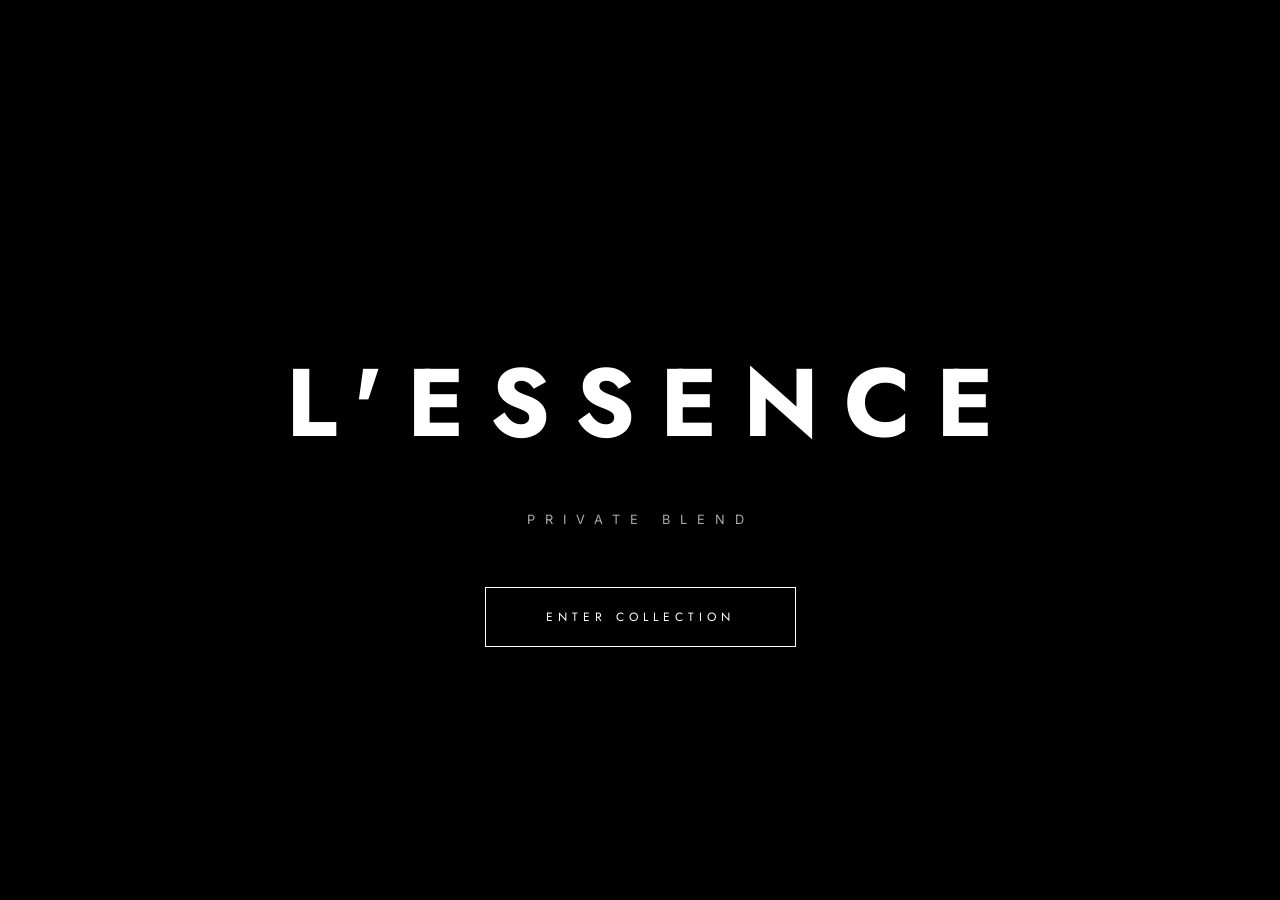
<file: index.html>
<!DOCTYPE html>
<html lang="en">
<head>
    <meta charset="UTF-8">
    <meta name="viewport" content="width=device-width, initial-scale=1.0">
    <title>L'ESSENCE | Private Blend Collection</title>
    
    <link href="https://fonts.googleapis.com/css2?family=Jost:wght@300;400;500;700&family=Inter:wght@300;400;600&display=swap" rel="stylesheet">
    <link rel="stylesheet" href="style.css">
</head>
<body>

    <section id="home-splash">
        <h1 class="splash-logo brand-font">L'ESSENCE</h1>
        <div style="font-family: 'Inter', sans-serif; letter-spacing: 10px; text-transform: uppercase; font-size: 0.8rem; margin-bottom: 60px; color: #aaa;">Private Blend</div>
        <button class="enter-btn" onclick="enterBoutique()">Enter Collection</button>
    </section>

    <div id="main-content" style="opacity: 0; transition: 1.5s;">
        <header>
            <div class="header-utility">
                <div>IN / INR</div>
                <div id="promo-text" style="color: var(--text); font-weight: 600;">Complimentary shipping on orders over 10,000/-</div>
                <div>Account / Client Services</div>
            </div>

            <div class="header-main">
                <div class="logo-nav brand-font">L'ESSENCE</div>
                <nav class="nav-tabs">
                    <a onclick="filterBoutique('all')">All Fragrances</a>
                    <a onclick="filterBoutique('bestseller')" style="color: var(--text);">Icons</a>
                    <a onclick="filterBoutique('combo')">Discovery</a>
                    <a href="javascript:void(0)" onclick="toggleCart(true)" style="color: var(--text); border-bottom: 1px solid var(--text); padding-bottom: 5px;">Cart (<span id="cart-count">0</span>)</a>
                </nav>
                <div id="progress-line"></div>
            </div>
        </header>

        <main>
            <div class="filter-bar" id="filter-bar">
                <button class="filter-btn active" onclick="filterBoutique('all', this)">View All</button>
                <button class="filter-btn" onclick="filterBoutique('high-lux', this)">Private Blend</button>
                <button class="filter-btn" onclick="filterBoutique('luxury', this)">Signature</button>
                <button class="filter-btn" onclick="filterBoutique('mid', this)">Reserve</button>
                <button class="filter-btn" onclick="filterBoutique('budget', this)">Essentials</button>
            </div>

            <section id="collections" class="boutique-grid"></section>
        </main>
    </div>

    <div class="cart-overlay" id="cart-overlay" onclick="toggleCart(false)">
        <div class="cart-drawer" onclick="event.stopPropagation()">
            <div class="bag-header">
                <h2 class="brand-font">Your Selection</h2>
                <span class="close-cart" onclick="toggleCart(false)">×</span>
            </div>
            
            <div class="cart-scroll-area">
                <div id="cart-items"></div>
                
                <div id="cart-checkout-details" style="display: none; padding-bottom: 40px;">
                    
                    <div style="padding: 20px 0; border-top: 1px solid var(--border); border-bottom: 1px solid var(--border); display: flex; gap: 10px; margin-top: 20px;">
                        <input type="text" id="promo-input" placeholder="ENTER DISCOUNT CODE" style="width: 70%; border: 1px solid var(--border); padding: 12px 15px; font-size: 0.7rem; outline: none; text-transform: uppercase;">
                        <button class="btn-secondary" style="width: 30%; margin: 0; font-size: 0.65rem; padding: 0;" onclick="applyPromo()">APPLY</button>
                    </div>
                    <div id="promo-msg" style="font-size: 0.65rem; margin-top: 10px; letter-spacing: 1px; text-transform: uppercase;"></div>

                    <div class="order-summary" style="background: var(--bg); border: 1px solid var(--border); padding: 25px; margin: 25px 0;">
                        <div style="font-size: 0.75rem; font-weight: 600; letter-spacing: 3px; font-family: 'Jost', sans-serif; margin-bottom: 20px;">ORDER SUMMARY</div>
                        
                        <div style="display: flex; justify-content: space-between; font-size: 0.8rem; margin-bottom: 15px; color: var(--muted);">
                            <span>Subtotal</span> <span id="sum-sub">0/-</span>
                        </div>
                        <div id="sum-discount-row" style="display: flex; justify-content: space-between; font-size: 0.8rem; margin-bottom: 15px; color: #4caf50; display: none;">
                            <span>Discount Applied</span> <span id="sum-discount">-0/-</span>
                        </div>
                        <div style="display: flex; justify-content: space-between; font-size: 0.8rem; margin-bottom: 15px; color: var(--muted);">
                            <span>Shipping</span> <span id="sum-ship">150/-</span>
                        </div>
                        <div id="sum-wrap-row" style="display: flex; justify-content: space-between; font-size: 0.8rem; margin-bottom: 15px; color: var(--muted); display: none;">
                            <span>Signature Wrap</span> <span>+500/-</span>
                        </div>
                        <div style="display: flex; justify-content: space-between; font-size: 1rem; margin-top: 20px; padding-top: 20px; border-top: 1px dashed var(--border); font-weight: 600;">
                            <span>GRAND TOTAL</span> <span id="sum-total">0/-</span>
                        </div>
                    </div>

                    <div style="padding: 20px 0;">
                        <input type="checkbox" id="gift-wrap" onchange="updateUI()" style="accent-color: var(--text);">
                        <label for="gift-wrap" style="font-size: 0.75rem; letter-spacing: 2px; font-weight: 500; color: var(--muted); text-transform: uppercase; margin-left: 10px;">Signature Packaging (+500/-)</label>
                    </div>

                    <div class="shipping-form" style="margin-top: 10px; border-top: 1px solid var(--border); padding-top: 25px;">
                        <div style="font-size: 0.7rem; color: var(--text); letter-spacing: 2px; margin-bottom: 20px; font-weight: 600; font-family: 'Jost', sans-serif;">SHIPPING DETAILS</div>
                        <input type="text" id="cust-name" placeholder="Full Name" style="width: 100%; border: none; border-bottom: 1px solid var(--border); padding: 12px 0; margin-bottom: 15px; font-size: 0.8rem; outline: none;">
                        <input type="email" id="cust-email" placeholder="Email Address" style="width: 100%; border: none; border-bottom: 1px solid var(--border); padding: 12px 0; margin-bottom: 15px; font-size: 0.8rem; outline: none;">
                        <input type="tel" id="cust-phone" placeholder="Phone Number" style="width: 100%; border: none; border-bottom: 1px solid var(--border); padding: 12px 0; margin-bottom: 15px; font-size: 0.8rem; outline: none;">
                        <input type="text" id="cust-address" placeholder="Street Address" style="width: 100%; border: none; border-bottom: 1px solid var(--border); padding: 12px 0; margin-bottom: 15px; font-size: 0.8rem; outline: none;">
                    </div>
                </div>
            </div>

            <div class="cart-footer" id="cart-footer" style="display: none;">
                <button id="checkout-btn" class="btn-tf" style="padding: 22px;" onclick="validateAndShowPayment()">Checkout Securely</button>
            </div>
        </div>
    </div>

    <div class="payment-modal-overlay" id="otp-modal" onclick="closeOTPModal()">
        <div class="payment-modal" onclick="event.stopPropagation()">
            <span class="close-modal" onclick="closeOTPModal()">×</span>
            <h3 class="brand-font" style="font-size: 1.5rem; letter-spacing: 4px; margin-bottom: 15px;">VERIFICATION</h3>
            <p style="font-size: 0.8rem; color: var(--muted); margin-bottom: 30px; line-height: 1.5; text-transform: uppercase;">Enter the 6-digit authorization code dispatched to your email.</p>
            <input type="text" id="otp-input" placeholder="------" maxlength="6" style="width: 100%; border: none; border-bottom: 2px solid var(--text); padding: 15px 0; margin-bottom: 30px; font-size: 2rem; text-align: center; letter-spacing: 15px; outline: none;">
            <button id="verify-btn" class="btn-tf" onclick="verifyAndDispatch()">Verify & Complete Order</button>
        </div>
    </div>
    <div class="payment-modal-overlay" id="custom-alert-modal" onclick="closeAlertModal()">
        <div class="payment-modal" onclick="event.stopPropagation()">
            <span class="close-modal" onclick="closeAlertModal()">×</span>
            <h3 class="brand-font" id="alert-title" style="font-size: 1.5rem; letter-spacing: 4px; margin-bottom: 15px;">NOTICE</h3>
            <p id="alert-message" style="font-size: 0.8rem; color: var(--muted); margin-bottom: 30px; line-height: 1.5; text-transform: uppercase;">Message goes here</p>
            <button class="btn-tf" onclick="closeAlertModal()">UNDERSTOOD</button>
        </div>
    </div>

    <div id="toast">Added to Cart.</div>

    <script src="script.js"></script>
</body>
</html>
</file>
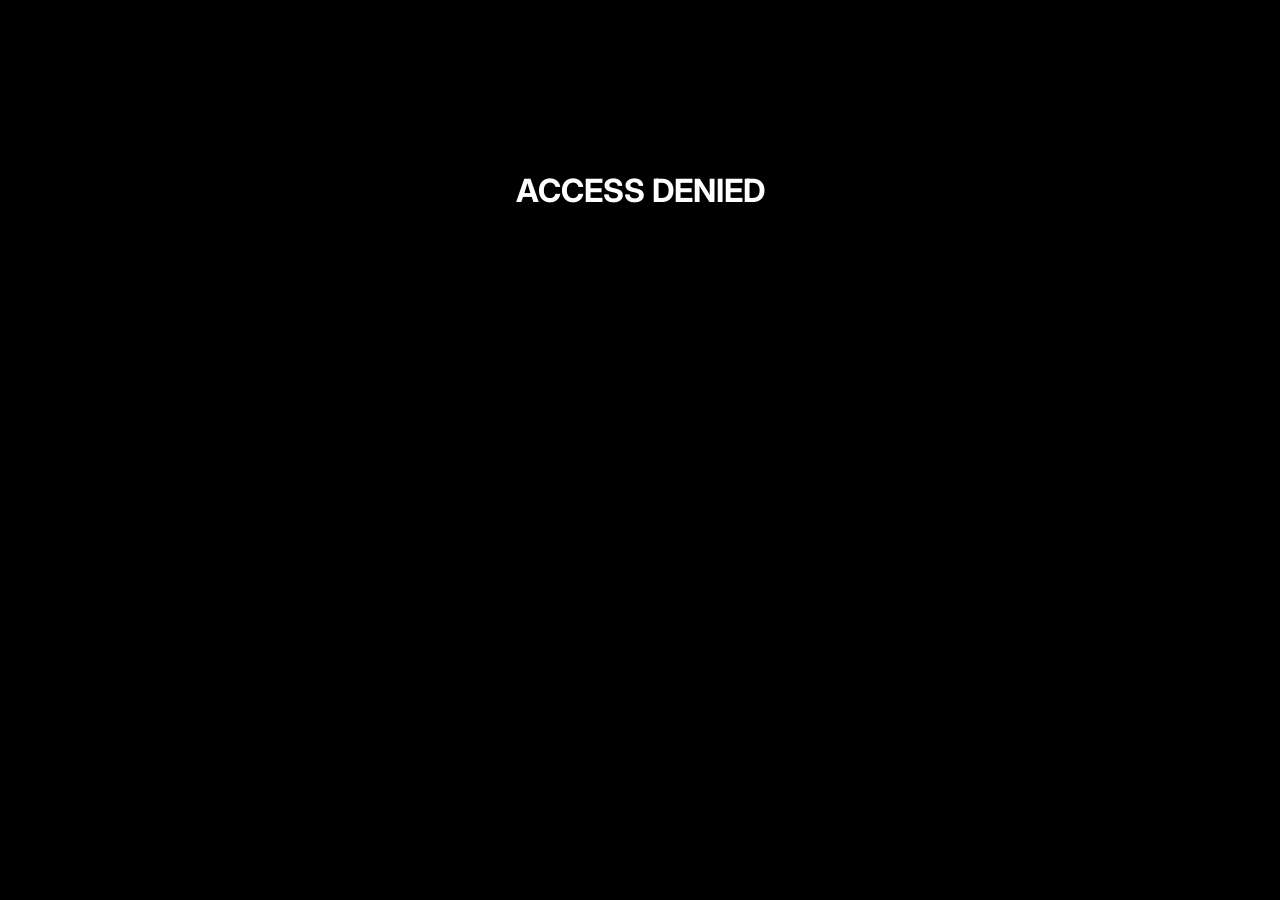
<file: admin.html>
<!DOCTYPE html>
<html lang="en">
<head>
    <meta charset="UTF-8">
    <meta name="viewport" content="width=device-width, initial-scale=1.0">
    <title>L'ESSENCE | Executive Dashboard</title>
    <link href="https://fonts.googleapis.com/css2?family=Jost:wght@300;400;500;700&family=Inter:wght@300;400;600&display=swap" rel="stylesheet">
    <style>
        :root { --bg: #000000; --text: #ffffff; --border: #222222; --surface: #0a0a0a; --muted: #666666; }
        body { margin: 0; background: var(--bg); color: var(--text); font-family: 'Inter', sans-serif; padding: 50px; }
        .brand-font { font-family: 'Jost', sans-serif; text-transform: uppercase; letter-spacing: 5px; }
        
        .stats-grid { display: grid; grid-template-columns: repeat(3, 1fr); gap: 20px; margin-bottom: 50px; }
        .stat-card { background: var(--surface); border: 1px solid var(--border); padding: 40px; text-align: center; }
        .stat-value { font-size: 3rem; font-family: 'Jost', sans-serif; font-weight: 300; margin: 10px 0; }
        .stat-label { font-size: 0.7rem; color: var(--muted); letter-spacing: 3px; text-transform: uppercase; }

        table { width: 100%; border-collapse: collapse; background: var(--surface); border: 1px solid var(--border); }
        th, td { padding: 20px; text-align: left; border-bottom: 1px solid var(--border); font-size: 0.8rem; }
        th { font-family: 'Jost', sans-serif; letter-spacing: 2px; color: var(--muted); text-transform: uppercase; }
        .status-badge { background: #4caf50; color: #000; padding: 4px 10px; font-size: 0.6rem; letter-spacing: 1px; font-weight: bold; border-radius: 20px; }
    </style>
</head>
<body>

    <h1 class="brand-font" style="text-align: center; margin-bottom: 50px;">Executive Dashboard</h1>

    <div class="stats-grid">
        <div class="stat-card">
            <div class="stat-label">Total Visitors</div>
            <div class="stat-value" id="val-visitors">...</div>
        </div>
        <div class="stat-card">
            <div class="stat-label">Total Orders</div>
            <div class="stat-value" id="val-orders">...</div>
        </div>
        <div class="stat-card">
            <div class="stat-label">Gross Revenue</div>
            <div class="stat-value" id="val-revenue">...</div>
        </div>
    </div>

    <h2 class="brand-font" style="font-size: 1.2rem; margin-bottom: 20px;">Recent Dispatch Log</h2>
    <table>
        <thead>
            <tr>
                <th>Order ID</th>
                <th>Client Name</th>
                <th>Date & Time</th>
                <th>Value</th>
                <th>Status</th>
            </tr>
        </thead>
        <tbody id="order-table-body">
            </tbody>
    </table>

   <script>
        window.addEventListener('DOMContentLoaded', async () => {
            // Ask for the password as soon as the page opens
            const pwd = prompt("L'ESSENCE SECURITY: Enter Master Password");
            
            if (!pwd) {
                document.body.innerHTML = "<h1 style='text-align:center; padding:100px;'>ACCESS DENIED</h1>";
                return;
            }

            try {
                // Send the password to the server
                const response = await fetch('https://lessence-backend.onrender.com/api/admin/stats', {
                    method: 'POST',
                    headers: { 'Content-Type': 'application/json' },
                    body: JSON.stringify({ password: pwd })
                });
                
                const data = await response.json();

                if (data.status === "success") {
                    document.getElementById('val-visitors').innerText = data.total_visitors;
                    document.getElementById('val-orders').innerText = data.total_orders;
                    document.getElementById('val-revenue').innerText = data.total_revenue + '/-';

                    const tbody = document.getElementById('order-table-body');
                    tbody.innerHTML = data.recent_orders.map(order => `
                        <tr>
                            <td style="font-family: monospace; color: #aaa;">${order.order_id}</td>
                            <td>${order.customer_name}</td>
                            <td style="color: var(--muted);">${order.timestamp}</td>
                            <td>${order.total_value}/-</td>
                            <td><span class="status-badge">DISPATCHED</span></td>
                        </tr>
                    `).join('');
                } else {
                    alert("Authentication Failed.");
                    document.body.innerHTML = "<h1 style='text-align:center; padding:100px;'>ACCESS DENIED</h1>";
                }
            } catch (error) {
                alert("Server connection failed.");
            }
        });
    </script>
</body>
</html>
</file>
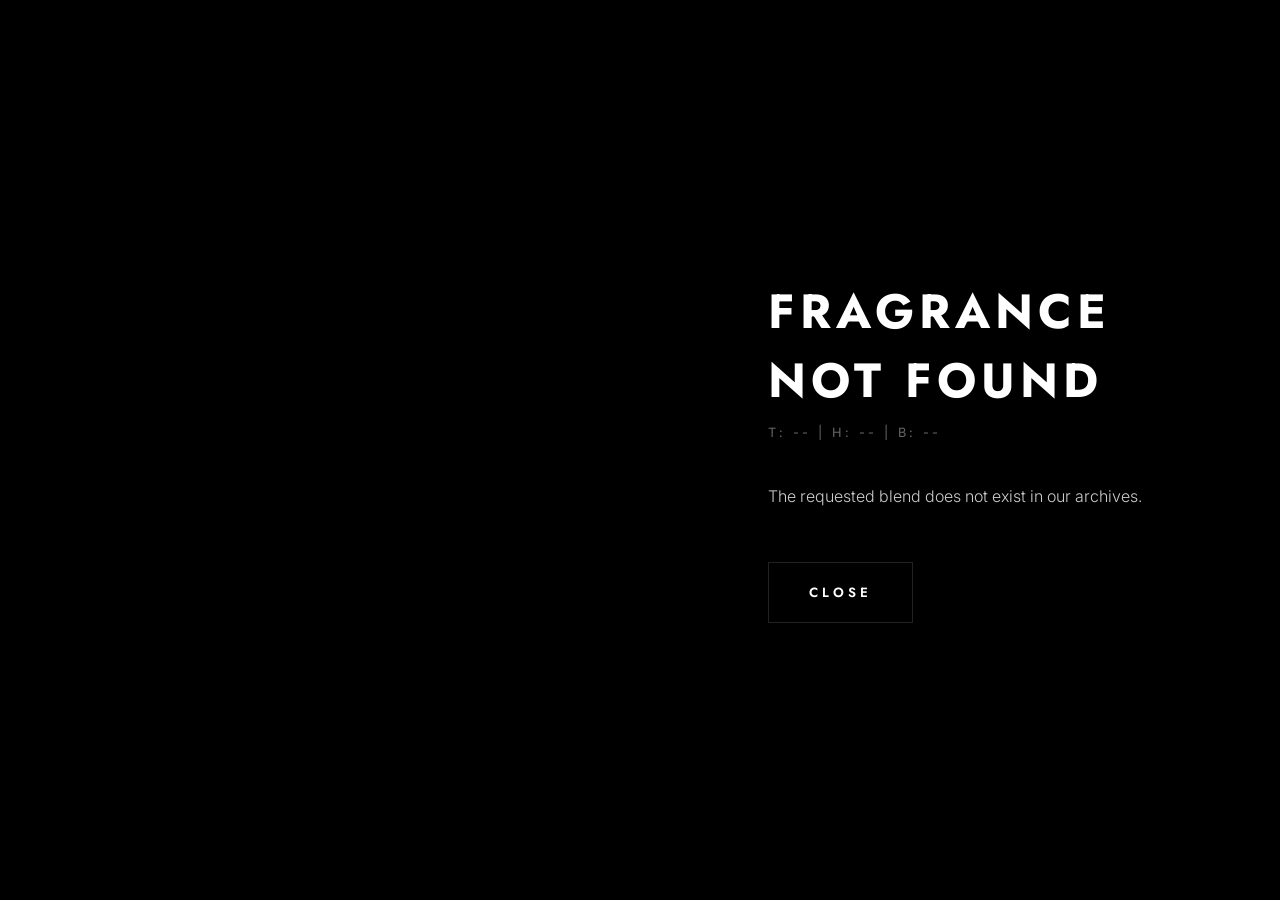
<file: details.html>
<!DOCTYPE html>
<html lang="en">
<head>
    <meta charset="UTF-8">
    <meta name="viewport" content="width=device-width, initial-scale=1.0">
    <title>L'ESSENCE | The Story</title>
    <link href="https://fonts.googleapis.com/css2?family=Jost:wght@300;400;500;700&family=Inter:wght@300;400;600&display=swap" rel="stylesheet">
    <style>
        :root { --bg: #000000; --text: #ffffff; --border: #222222; --muted: #666666; }
        body { margin: 0; background: var(--bg); color: var(--text); font-family: 'Inter', sans-serif; display: flex; min-height: 100vh; }
        .brand-font { font-family: 'Jost', sans-serif; text-transform: uppercase; }
        .image-side { width: 50%; background-size: cover; background-position: center; filter: grayscale(0.5); }
        .content-side { width: 50%; padding: 80px 10%; display: flex; flex-direction: column; justify-content: center; box-sizing: border-box;}
        .title { font-size: 3rem; letter-spacing: 5px; margin: 0 0 10px 0; }
        .notes { font-size: 0.8rem; color: var(--muted); letter-spacing: 3px; margin-bottom: 40px; text-transform: uppercase;}
        .story { font-size: 1rem; line-height: 2; font-weight: 300; color: #ccc; margin-bottom: 50px; }
        .btn-tf { background: var(--text); color: var(--bg); border: 1px solid var(--text); padding: 20px 40px; font-family: 'Jost', sans-serif; font-weight: 600; text-transform: uppercase; letter-spacing: 4px; cursor: pointer; transition: 0.3s;}
        .btn-tf:hover { background: transparent; color: var(--text); }
        
        @media (max-width: 900px) {
            body { flex-direction: column; }
            .image-side, .content-side { width: 100%; }
            .image-side { height: 50vh; }
        }
    </style>
</head>
<body>

    <div class="image-side" id="prod-image"></div>
    
    <div class="content-side">
        <h1 class="title brand-font" id="prod-name">Loading...</h1>
        <div class="notes" id="prod-notes">T: -- | H: -- | B: --</div>
        
        <div class="story" id="ai-story"></div>

        <div style="display: flex; gap: 15px;">
            <button class="btn-tf" id="add-to-cart-btn" onclick="addToCartFromDetails()">Add to Cart</button>
            <button class="btn-tf" style="background: transparent; color: var(--text); border: 1px solid var(--border);" onclick="window.close()">Close</button>
        </div>
    </div>

    <script>
        const inventory = [
            { id: 101, name: "Creed Aventus", top: "Pineapple", heart: "Birch", base: "Musk", img: "https://images.unsplash.com/photo-1594035910387-fea47794261f?w=1000" },
            { id: 102, name: "Tom Ford Tobacco Oud", top: "Whiskey", heart: "Spicy Notes", base: "Tobacco", img: "https://images.unsplash.com/photo-1541643600914-78b084683601?w=1000" },
            { id: 103, name: "Louis Vuitton Imagination", top: "Citron", heart: "Neroli", base: "Ambroxan", img: "https://images.unsplash.com/photo-1592945403244-b3fbafd7f539?w=1000" },
            { id: 201, name: "Dior Sauvage", top: "Pepper", heart: "Lavender", base: "Ambroxan", img: "https://images.unsplash.com/photo-1557170334-a9632e77c6e4?w=1000" },
            { id: 202, name: "CK One", top: "Lemon", heart: "Jasmine", base: "Musk", img: "https://images.unsplash.com/photo-1588405748880-12d1d2a59f75?w=1000" }
        ];

        const urlParams = new URLSearchParams(window.location.search);
        const productId = parseInt(urlParams.get('id'));
        const product = inventory.find(p => p.id === productId);

        if (product) {
            document.getElementById('prod-image').style.backgroundImage = `url('${product.img}')`;
            document.getElementById('prod-name').innerText = product.name;
            document.getElementById('prod-notes').innerText = `T: ${product.top} | H: ${product.heart} | B: ${product.base}`;
            
            document.getElementById('ai-story').innerHTML = `
                An olfactory masterpiece engineered for the modern connoisseur. 
                <strong>${product.name}</strong> opens with an aggressive burst of ${product.top}, instantly demanding attention. 
                As it settles onto the skin, a complex heart of ${product.heart} reveals a sophisticated duality—both ancient and utterly contemporary. 
                <br><br>
                The dry down is where the true architecture of the scent is revealed. A heavy, magnetic foundation of ${product.base} lingers for hours, 
                leaving an unforgettable sillage. This is not merely a fragrance; it is a statement of intent.
            `;
        } else {
            document.getElementById('prod-name').innerText = "Fragrance Not Found";
            document.getElementById('ai-story').innerText = "The requested blend does not exist in our archives.";
            document.getElementById('add-to-cart-btn').style.display = 'none';
        }

        function addToCartFromDetails() {
            if (window.opener && !window.opener.closed) {
                window.opener.addToCart(productId); 
                const btn = document.getElementById('add-to-cart-btn');
                btn.innerText = "ADDED TO CART ✓";
                btn.style.background = "#4caf50";
                btn.style.borderColor = "#4caf50";
                setTimeout(() => window.close(), 1000);
            } else {
                alert("The main boutique tab was closed. Please return to the homepage to add items.");
            }
        }
    </script>
</body>
</html>
</file>
<file: style.css>
:root {
            --bg: #000000; 
            --text: #ffffff; 
            --accent: #ffffff; 
            --border: #222222;
            --surface: #0a0a0a;
            --hover-bg: #ffffff;
            --hover-text: #000000;
            --muted: #666666;
            --transition: all 0.4s cubic-bezier(0.25, 0.8, 0.25, 1);
        }

        body { 
            margin: 0; background: var(--bg); color: var(--text); 
            overflow-x: hidden; scroll-behavior: smooth; font-family: 'Inter', sans-serif; 
            -webkit-font-smoothing: antialiased;
        }

        h1, h2, h3, h4, .brand-font { font-family: 'Jost', sans-serif; font-weight: 700; text-transform: uppercase; }

        /* --- SPLASH SCREEN --- */
        #home-splash {
            height: 100vh; width: 100%; position: fixed; top: 0; left: 0; z-index: 9000;
            display: flex; flex-direction: column; justify-content: center; align-items: center;
            background: linear-gradient(rgba(0,0,0,0.6), rgba(0,0,0,0.8)),
                        url('https://images.unsplash.com/photo-1595535873420-a599195b3f4a?auto=format&fit=crop&q=80&w=1600') center/cover;
            transition: transform 1s cubic-bezier(0.8, 0, 0.2, 1);
        }
        #home-splash.hidden { transform: translateY(-100%); }
        .splash-logo { font-size: 6rem; letter-spacing: 25px; color: var(--text); margin-bottom: 40px; margin-right: -25px;}
        .enter-btn { background: transparent; color: var(--text); border: 1px solid var(--text); padding: 20px 60px; font-size: 0.75rem; letter-spacing: 5px; cursor: pointer; text-transform: uppercase; font-family: 'Jost', sans-serif; transition: var(--transition);}
        .enter-btn:hover { background: var(--hover-bg); color: var(--hover-text); }

        /* --- HEADER & NAV --- */
        header { position: sticky; top: 0; z-index: 1000; background: rgba(0,0,0,0.95); border-bottom: 1px solid var(--border); backdrop-filter: blur(10px); }
        .header-utility { display: flex; justify-content: space-between; align-items: center; padding: 12px 5%; font-size: 0.65rem; letter-spacing: 2px; color: var(--muted); text-transform: uppercase; border-bottom: 1px solid var(--border); }
        .header-main { display: flex; flex-direction: column; align-items: center; padding: 40px 5% 20px; position: relative;}
        .logo-nav { font-size: 2.5rem; letter-spacing: 15px; color: var(--text); margin-bottom: 30px; margin-right: -15px; }
        .nav-tabs { display: flex; justify-content: center; gap: 40px; width: 100%; }
        .nav-tabs a { text-decoration: none; color: var(--muted); font-size: 0.75rem; letter-spacing: 3px; text-transform: uppercase; transition: var(--transition); cursor: pointer; font-family: 'Jost', sans-serif; font-weight: 500;}
        .nav-tabs a:hover, .nav-tabs a.active { color: var(--text); }
        #progress-line { position: absolute; bottom: 0; left: 0; height: 2px; background: var(--accent); width: 0%; transition: 0.8s; }
        .pulse { animation: pulse-white 1.5s infinite; }
        @keyframes pulse-white { 0%, 100% { opacity: 0.7; } 50% { opacity: 1; box-shadow: 0 0 15px rgba(255,255,255,0.5); } }

        /* --- FILTERS --- */
        .filter-bar { display: flex; justify-content: center; flex-wrap: wrap; gap: 15px; padding: 50px 5% 30px; background: var(--surface); border-bottom: 1px solid var(--border); }
        .filter-btn { background: transparent; border: 1px solid var(--border); color: var(--muted); padding: 12px 25px; font-size: 0.7rem; letter-spacing: 3px; text-transform: uppercase; cursor: pointer; transition: var(--transition); font-family: 'Jost', sans-serif; }
        .filter-btn:hover, .filter-btn.active { background: var(--text); color: var(--bg); border-color: var(--text); }

        /* --- PRODUCT GRID --- */
        .boutique-grid { 
            display: grid; 
            grid-template-columns: repeat(auto-fit, minmax(280px, 1fr)); 
            gap: 1px; 
            background: var(--border); 
            border-bottom: 1px solid var(--border);
        }
        .product-card { background: var(--bg); padding: 60px 30px; text-align: center; position: relative; transition: var(--transition); }
        .product-card:hover { background: var(--surface); z-index: 2; }
        .product-image { width: 100%; max-width: 250px; height: 300px; object-fit: contain; margin-bottom: 40px; transition: var(--transition);}
        .product-card:hover .product-image { transform: scale(1.05); }

        .badge { position: absolute; top: 30px; right: 30px; font-size: 0.6rem; letter-spacing: 2px; padding: 6px 15px; text-transform: uppercase; border: 1px solid var(--border); z-index: 10; font-family: 'Jost', sans-serif; font-weight: 500;}
        .badge-limited { color: #ff3333; border-color: #ff3333; }
        .badge-master { color: var(--text); border-color: var(--text); background: rgba(255,255,255,0.1); }
        .badge-bestseller { position: absolute; top: 30px; left: 30px; font-size: 0.6rem; letter-spacing: 2px; padding: 6px 15px; text-transform: uppercase; background: var(--text); color: var(--bg); border: none; font-family: 'Jost', sans-serif; font-weight: 500;}

        .product-meta { font-size: 0.65rem; letter-spacing: 3px; text-transform: uppercase; color: var(--muted); margin-bottom: 15px; }
        .product-title { font-size: 1.5rem; letter-spacing: 4px; margin-bottom: 20px; height: 60px; display: flex; align-items: center; justify-content: center;}
        .price-tag { font-size: 1.1rem; font-weight: 300; margin-bottom: 30px; letter-spacing: 1px;}

        .btn-tf { background: var(--text); color: var(--bg); border: 1px solid var(--text); padding: 20px 30px; text-transform: uppercase; font-size: 0.75rem; letter-spacing: 4px; cursor: pointer; width: 100%; font-family: 'Jost', sans-serif; font-weight: 600; transition: var(--transition); }
        .btn-tf:hover { background: transparent; color: var(--text); }
        .btn-secondary { background: transparent; color: var(--text); border: 1px solid var(--border); margin-top: 10px; }
        
        .pyramid-box { margin-bottom: 30px; border-top: 1px solid var(--border); border-bottom: 1px solid var(--border); padding: 20px 0; }
        .note-layer { font-size: 0.7rem; text-transform: uppercase; margin: 6px 0; color: #aaa; letter-spacing: 2px;}

        /* --- CART DRAWER --- */
        .cart-overlay { position: fixed; top: 0; right: 0; width: 100%; height: 100%; background: rgba(0,0,0,0); display: flex; justify-content: flex-end; z-index: 9999; visibility: hidden; transition: background 0.4s ease, visibility 0.4s; }
        .cart-overlay.open { visibility: visible; background: rgba(0,0,0,0.8); backdrop-filter: blur(5px);}
        .cart-drawer { width: 500px; height: 100%; background: var(--surface); border-left: 1px solid var(--border); display: flex; flex-direction: column; box-sizing: border-box; transform: translateX(100%); transition: transform 0.6s cubic-bezier(0.19, 1, 0.22, 1); }
        .cart-overlay.open .cart-drawer { transform: translateX(0); }
        .bag-header { padding: 40px 50px; flex-shrink: 0; border-bottom: 1px solid var(--border); display: flex; justify-content: space-between; align-items: center;}
        .close-cart { cursor: pointer; font-size: 1.5rem; color: var(--muted); }
        .cart-scroll-area { flex-grow: 1; overflow-y: auto; padding: 0 50px; margin: 0; scrollbar-width: thin; scrollbar-color: var(--text) var(--surface); }
        .cart-footer { padding: 30px 50px 40px; flex-shrink: 0; background: var(--surface); border-top: 1px solid var(--border); z-index: 2; box-shadow: 0 -10px 30px rgba(0,0,0,0.8); }

        .qty-controls { display: flex; align-items: center; gap: 15px; border: 1px solid var(--border); padding: 5px 10px; }
        .qty-btn { background: none; border: none; font-size: 1.2rem; cursor: pointer; color: var(--muted); padding: 0 5px; }

        input { background: transparent; color: var(--text); font-family: 'Inter', sans-serif;}
        input::placeholder { color: #555; text-transform: uppercase; letter-spacing: 1px; font-size: 0.7rem;}
        
        #toast { position: fixed; bottom: 40px; left: 50%; transform: translateX(-50%) translateY(100px); background: var(--text); color: var(--bg); padding: 1.2rem 3rem; font-size: 0.75rem; font-weight: 600; letter-spacing: 2px; text-transform: uppercase; transition: transform 0.5s cubic-bezier(0.19, 1, 0.22, 1); z-index: 10000; }
        #toast.show { transform: translateX(-50%) translateY(0); }

        /* --- OTP MODAL --- */
        .payment-modal-overlay { position: fixed; top: 0; left: 0; width: 100%; height: 100%; background: rgba(0,0,0,0.85); backdrop-filter: blur(5px); display: none; justify-content: center; align-items: center; z-index: 10000; opacity: 0; transition: opacity 0.4s ease; }
        .payment-modal-overlay.active { display: flex; opacity: 1; }
        .payment-modal { background: var(--bg); border: 1px solid var(--border); padding: 60px 50px; width: 90%; max-width: 450px; text-align: center; position: relative; transform: translateY(30px); transition: transform 0.4s ease; }
        .payment-modal-overlay.active .payment-modal { transform: translateY(0); }
        .close-modal { position: absolute; top: 20px; right: 25px; cursor: pointer; font-size: 2rem; color: var(--muted); }

        /* --- RESPONSIVE MOBILE GRID --- */
        @media (max-width: 768px) {
            .boutique-grid { grid-template-columns: repeat(2, 1fr); }
            .product-card { padding: 40px 15px; }
            .product-image { height: 200px; margin-bottom: 20px;}
            .product-title { font-size: 1rem; letter-spacing: 2px; height: 50px;}
            .btn-tf { padding: 15px 10px; font-size: 0.65rem; letter-spacing: 2px;}
            .badge { top: 15px; right: 15px; padding: 4px 8px; font-size: 0.5rem;}
            .badge-bestseller { top: 15px; left: 15px; padding: 4px 8px; font-size: 0.5rem;}
            .cart-drawer { width: 100%; }
        }
</file>
